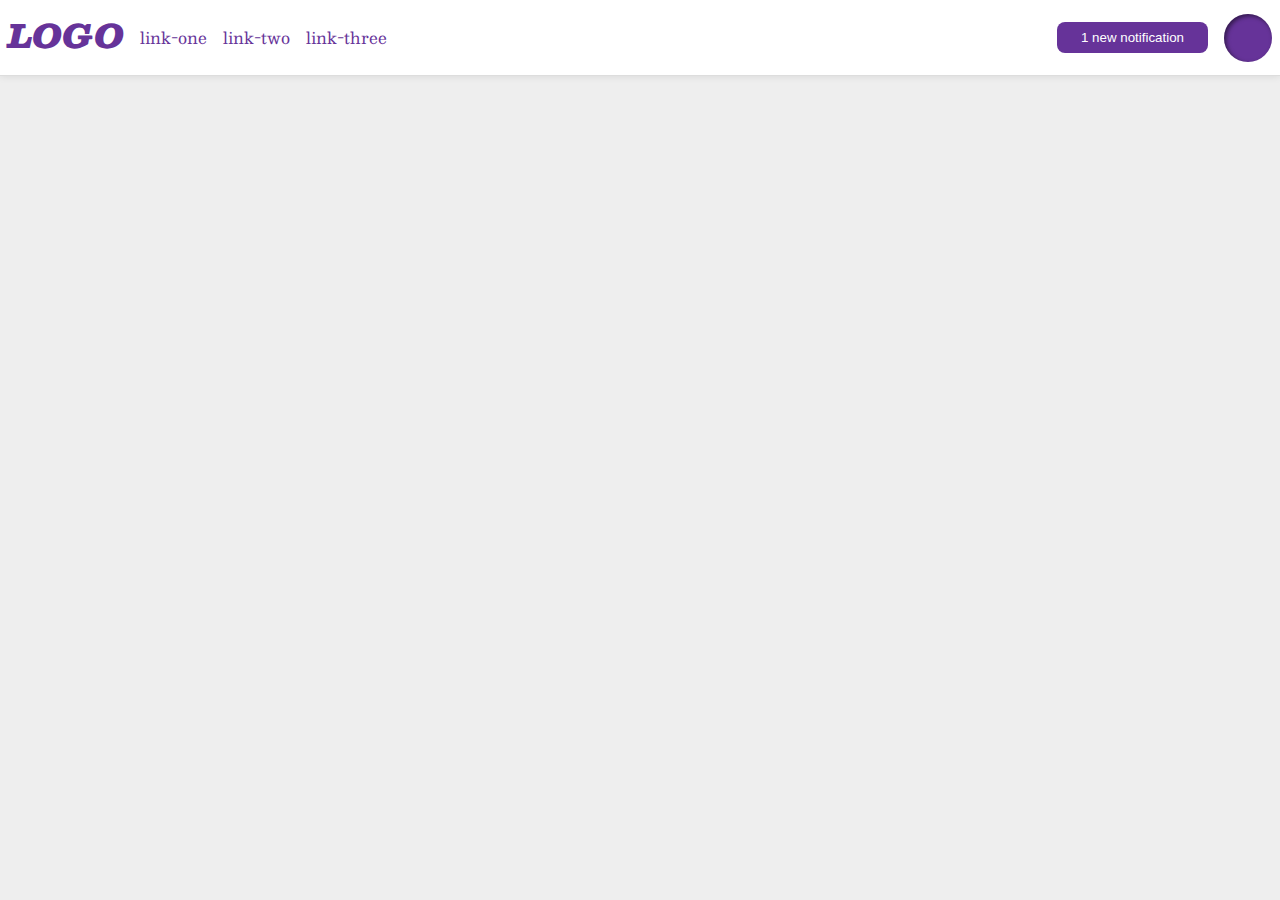
<file: flex/03-flex-header-2/index.html>
<!DOCTYPE html>
<html lang="en">
  <head>
    <meta charset="UTF-8">
    <meta http-equiv="X-UA-Compatible" content="IE=edge">
    <meta name="viewport" content="width=device-width, initial-scale=1.0">
    <title>Flex Header 2</title>
    <link rel="stylesheet" href="style.css">
  </head>
  <body>
    <div class="header">
      <div class="logo">
        LOGO
      </div>
      <ul class="links">
        <li><a href="google.com">link-one</a></li>
        <li><a href="google.com">link-two</a></li>
        <li><a href="google.com">link-three</a></li>
      </ul>
      <div class="right-items">
        <button class="notifications">
          1 new notification
        </button>
        <div class="profile-image"></div>
      </div> 
    </div>
  </body>
</html>
</file>
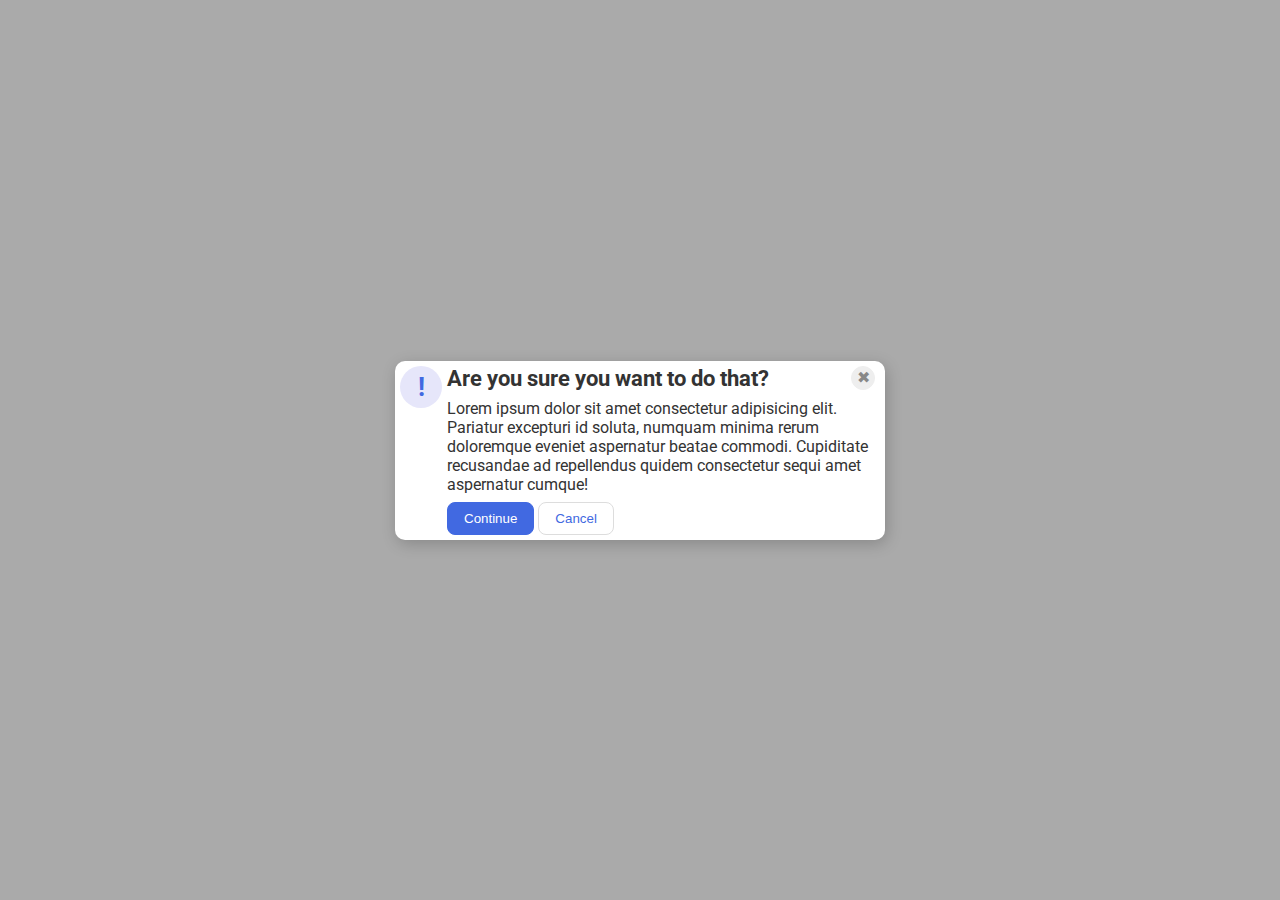
<file: flex/05-flex-modal/index.html>
<!DOCTYPE html>
<html lang="en">
  <head>
    <meta charset="UTF-8">
    <meta http-equiv="X-UA-Compatible" content="IE=edge">
    <meta name="viewport" content="width=device-width, initial-scale=1.0">
    <link rel="stylesheet" href="style.css">
    <title>Modal</title>
  </head>
  <body>
    <div class="modal">

      <div class="icon-container">
        <div class="icon">!</div>
      </div>

      <div class="middle">

        <div class="header">
          Are you sure you want to do that?
          <button class="close-button">✖</button>
        </div>
        
        <div class="text">Lorem ipsum dolor sit amet consectetur adipisicing elit. Pariatur excepturi id soluta, numquam minima rerum doloremque eveniet aspernatur beatae commodi. Cupiditate recusandae ad repellendus quidem consectetur sequi amet aspernatur cumque!</div>

        <div class="buttons">
          <button class="continue">Continue</button>
          <button class="cancel">Cancel</button>
        </div>
      
    </div>

    </div>
  </body>
</html>
</file>
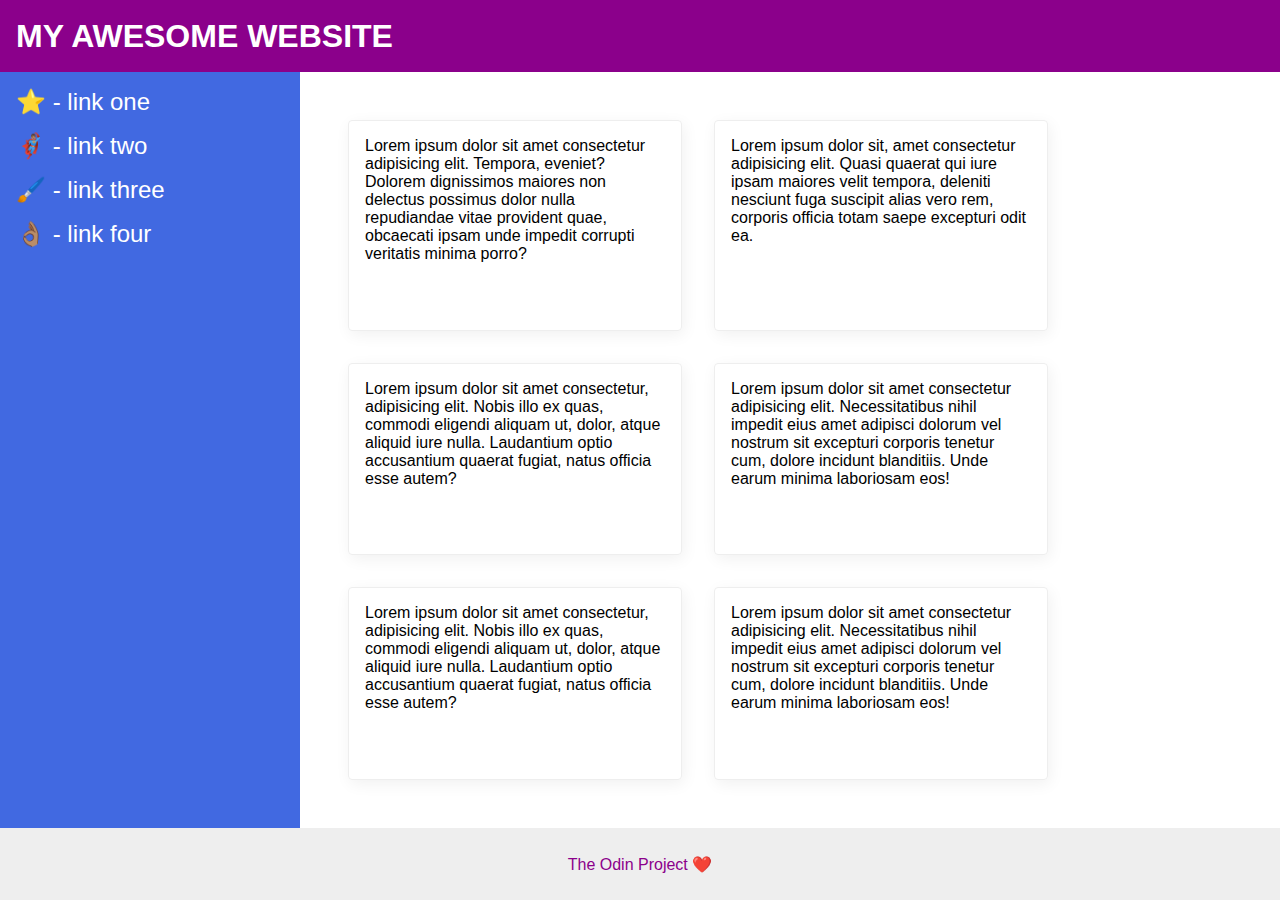
<file: flex/07-flex-layout-2/index.html>
<!DOCTYPE html>
<html lang="en">
  <head>
    <meta charset="UTF-8">
    <meta http-equiv="X-UA-Compatible" content="IE=edge">
    <meta name="viewport" content="width=device-width, initial-scale=1.0">
    <title>The Holy Grail</title>
    <link rel="stylesheet" href="style.css">
  </head>
  <body>
    <div class="header">
      MY AWESOME WEBSITE
    </div>
    
    <div class="content">
      <div class="sidebar">
        <ul>
          <li><a href="#">⭐ - link one</a></li>
          <li><a href="#">🦸🏽‍♂️ - link two</a></li>
          <li><a href="#">🖌️ - link three</a></li>
          <li><a href="#">👌🏽 - link four</a></li>
        </ul>
      </div>
  
      <div class="cards">
        <div class="card">Lorem ipsum dolor sit amet consectetur adipisicing elit. Tempora, eveniet? Dolorem dignissimos maiores non delectus possimus dolor nulla repudiandae vitae provident quae, obcaecati ipsam unde impedit corrupti veritatis minima porro?</div>
        <div class="card">Lorem ipsum dolor sit, amet consectetur adipisicing elit. Quasi quaerat qui iure ipsam maiores velit tempora, deleniti nesciunt fuga suscipit alias vero rem, corporis officia totam saepe excepturi odit ea.</div>
        <div class="card">Lorem ipsum dolor sit amet consectetur, adipisicing elit. Nobis illo ex quas, commodi eligendi aliquam ut, dolor, atque aliquid iure nulla. Laudantium optio accusantium quaerat fugiat, natus officia esse autem?</div>
        <div class="card">Lorem ipsum dolor sit amet consectetur adipisicing elit. Necessitatibus nihil impedit eius amet adipisci dolorum vel nostrum sit excepturi corporis tenetur cum, dolore incidunt blanditiis. Unde earum minima laboriosam eos!</div>
        <div class="card">Lorem ipsum dolor sit amet consectetur, adipisicing elit. Nobis illo ex quas, commodi eligendi aliquam ut, dolor, atque aliquid iure nulla. Laudantium optio accusantium quaerat fugiat, natus officia esse autem?</div>
        <div class="card">Lorem ipsum dolor sit amet consectetur adipisicing elit. Necessitatibus nihil impedit eius amet adipisci dolorum vel nostrum sit excepturi corporis tenetur cum, dolore incidunt blanditiis. Unde earum minima laboriosam eos!</div>
      </div>
    </div>

        
    
    <div class="footer">
      The Odin Project ❤️
    </div>
  </body>
</html>
</file>
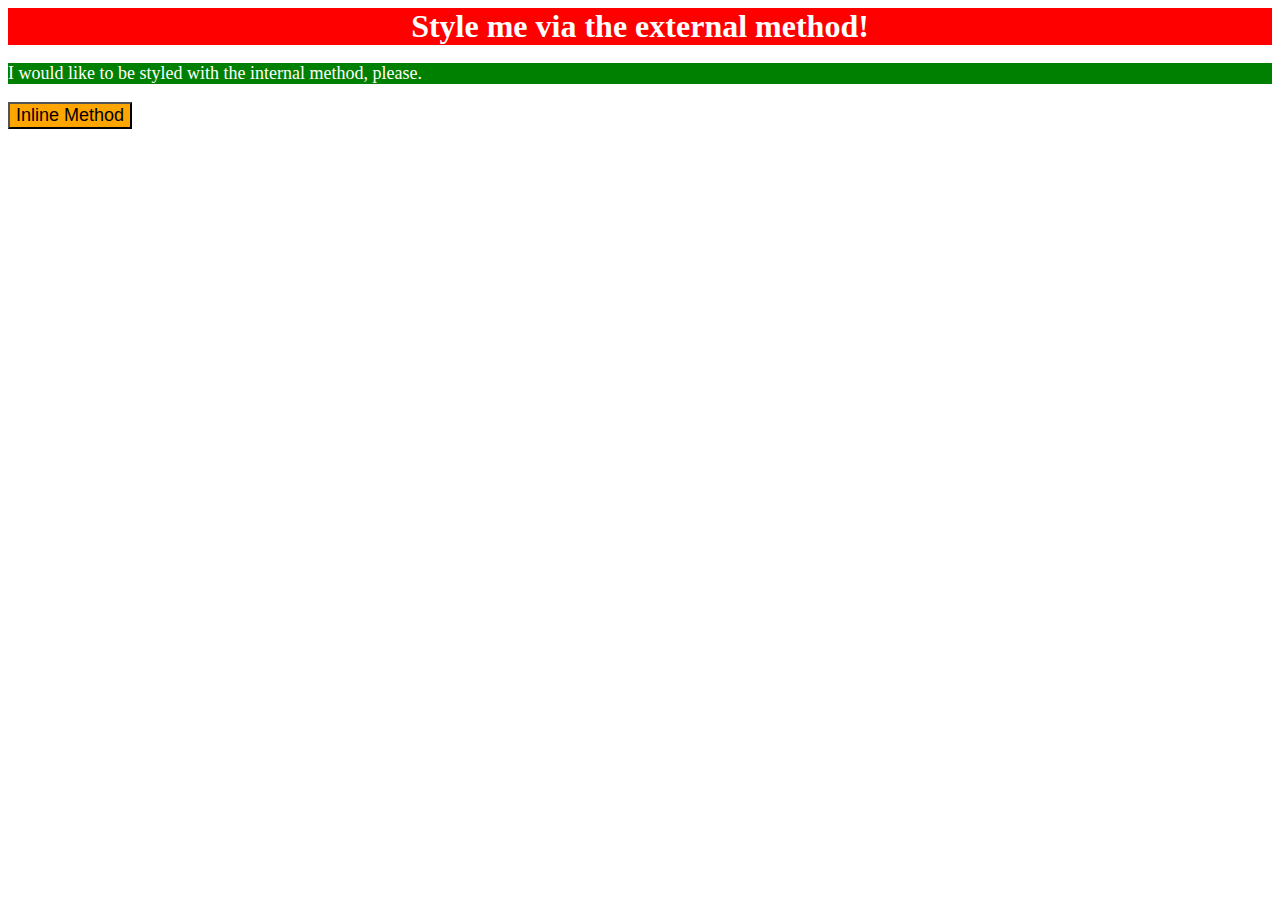
<file: foundations/01-css-methods/index.html>
<!DOCTYPE html>
<html lang="en">
  <head>
    <meta charset="UTF-8">
    <meta http-equiv="X-UA-Compatible" content="IE=edge">
    <meta name="viewport" content="width=device-width, initial-scale=1.0">
    <title>Methods for Adding CSS</title>
    <link rel="stylesheet" href="style.css">
    <style>
      p {
        background-color: green;
        color: white;
        font-size: 18px;
      }
    </style>
  </head>
  <body>
    <div>Style me via the external method!</div>
    <p>I would like to be styled with the internal method, please.</p>
    <button style="background-color: orange;font-size: 18px;">Inline Method</button>
  </body>
</html>
</file>
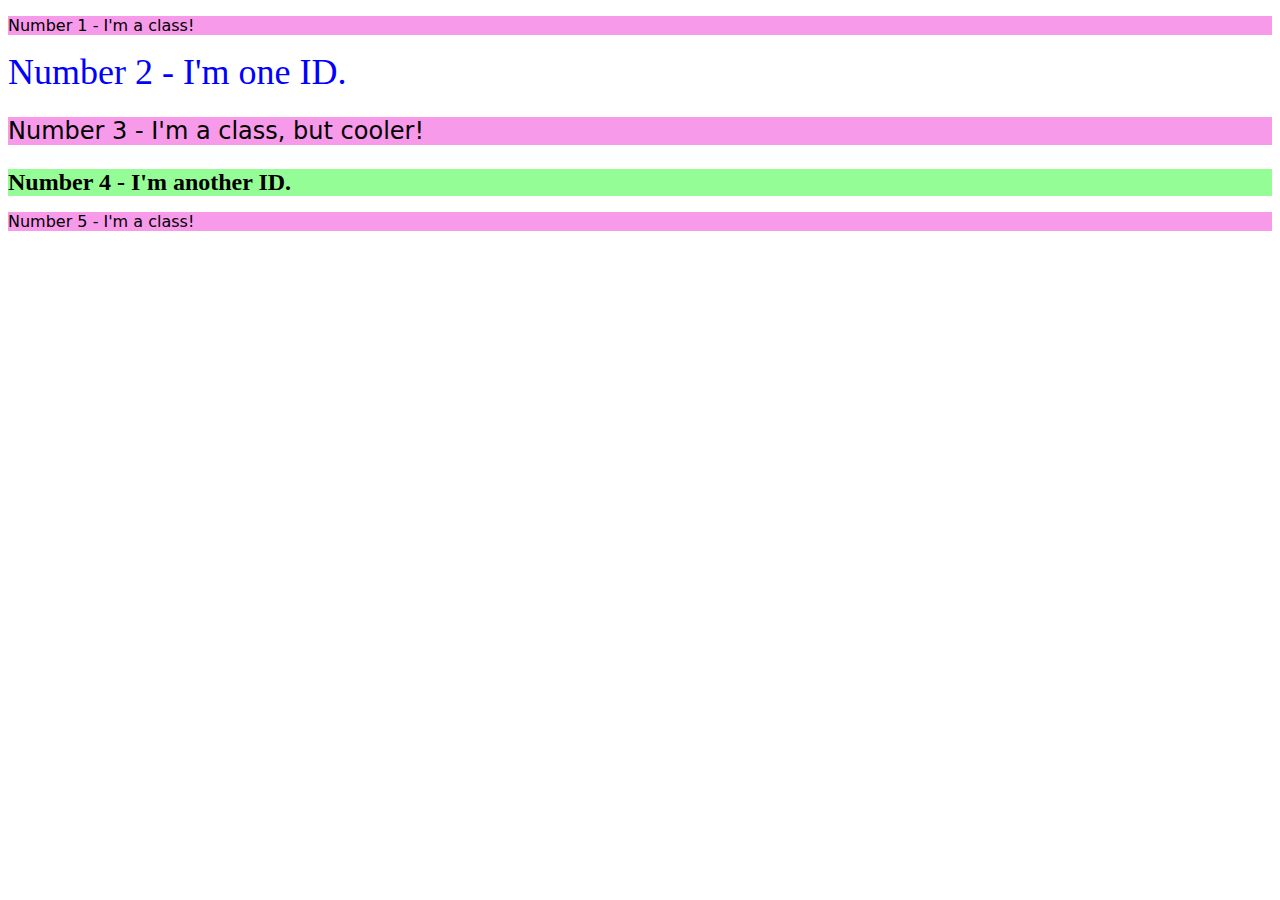
<file: foundations/02-class-id-selectors/index.html>
<!DOCTYPE html>
<html lang="en">
  <head>
    <meta charset="UTF-8">
    <meta http-equiv="X-UA-Compatible" content="IE=edge">
    <meta name="viewport" content="width=device-width, initial-scale=1.0">
    <title>Class and ID Selectors</title>
    <link rel="stylesheet" href="style.css">
  </head>
  <body>
    <p>Number 1 - I'm a class!</p>
    <div id="two">Number 2 - I'm one ID.</div>
    <p id="three">Number 3 - I'm a class, but cooler!</p>
    <div id="four">Number 4 - I'm another ID.</div>
    <p>Number 5 - I'm a class!</p>
  </body>
</html>
</file>
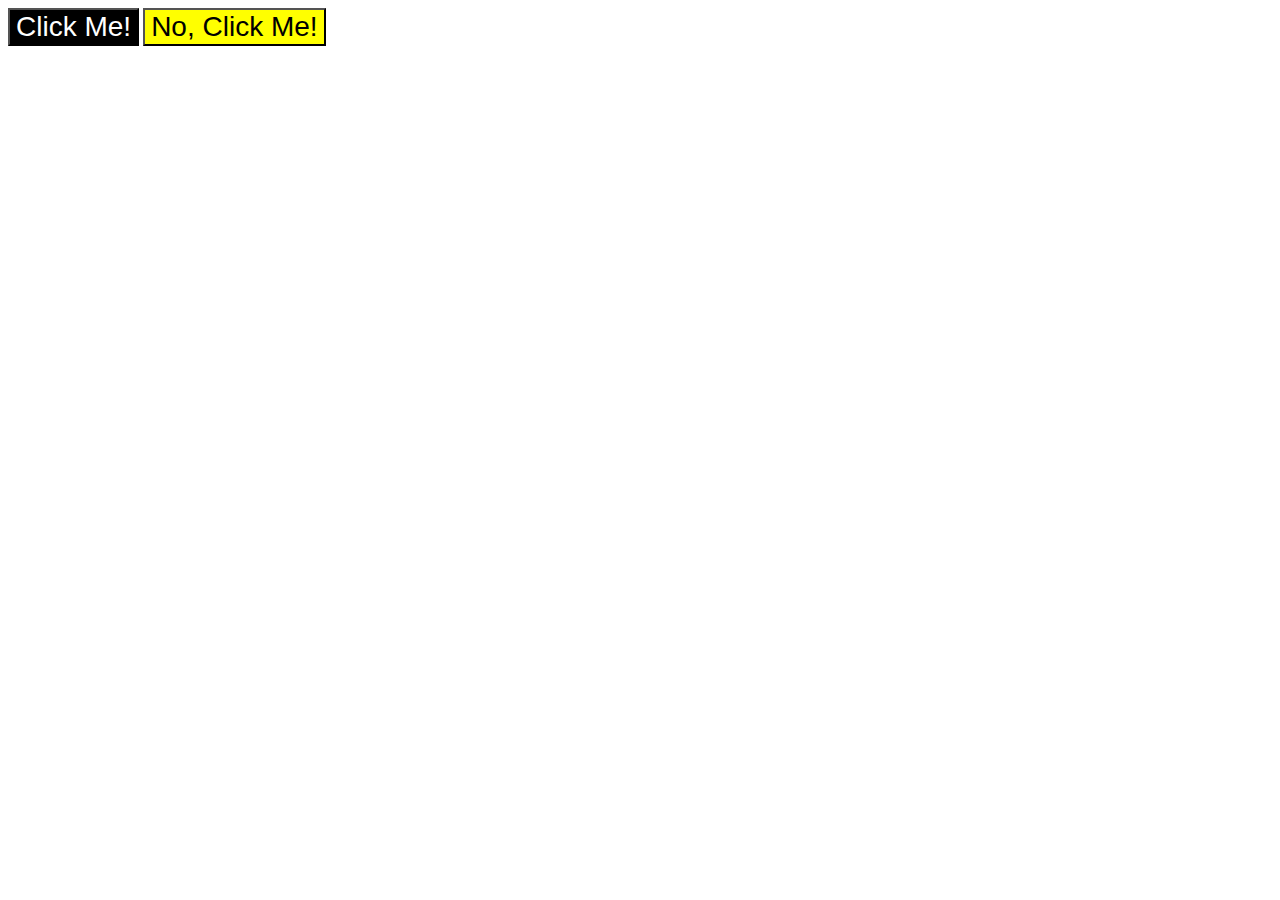
<file: foundations/03-grouping-selectors/index.html>
<!DOCTYPE html>
<html lang="en">
  <head>
    <meta charset="UTF-8">
    <meta http-equiv="X-UA-Compatible" content="IE=edge">
    <meta name="viewport" content="width=device-width, initial-scale=1.0">
    <title>Grouping Selectors</title>
    <link rel="stylesheet" href="style.css">
  </head>
  <body>
    <button class="black">Click Me!</button>
    <button class="yellow">No, Click Me!</button>
  </body>
</html>
</file>
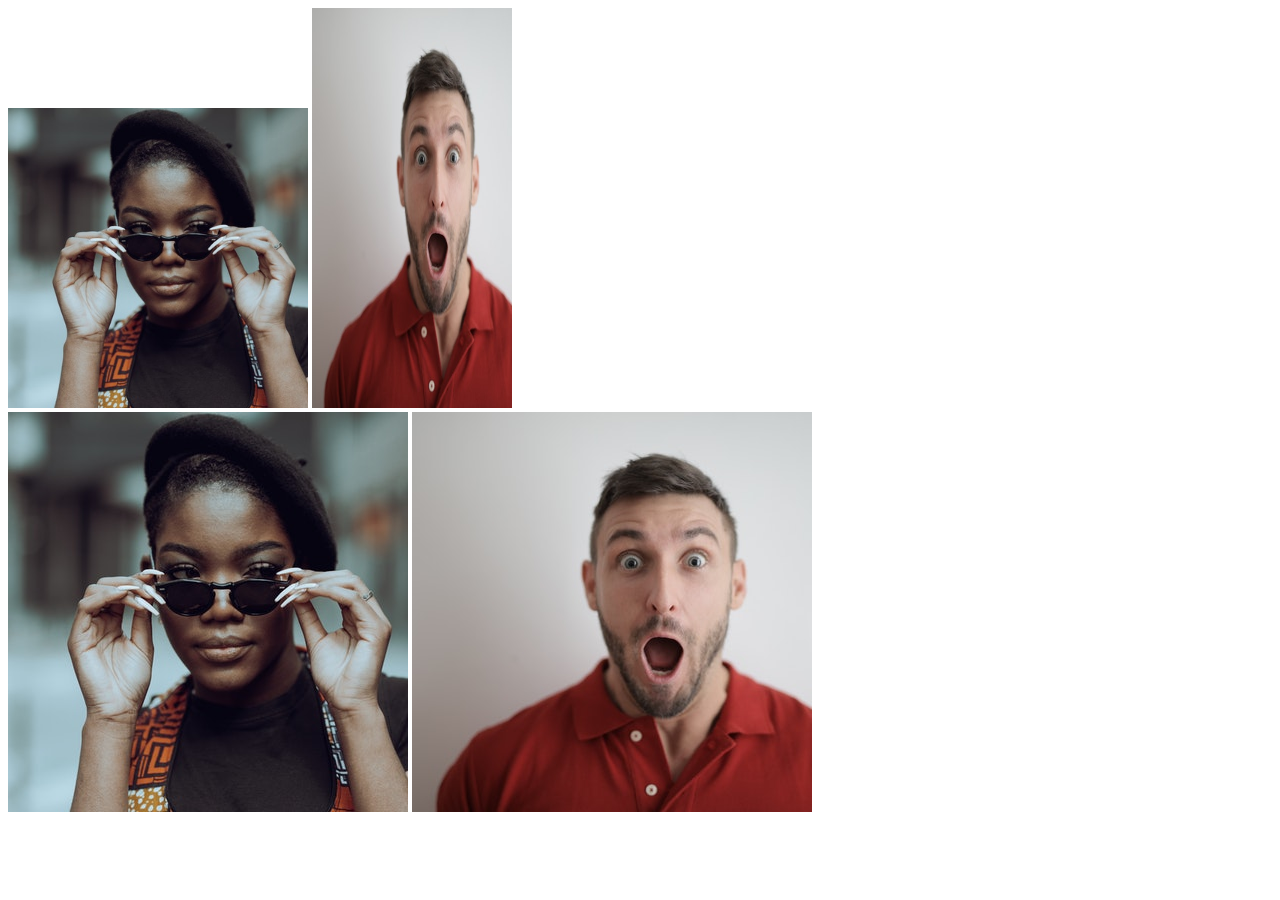
<file: foundations/04-chaining-selectors/index.html>
<!DOCTYPE html>
<html lang="en">
  <head>
    <meta charset="UTF-8">
    <meta http-equiv="X-UA-Compatible" content="IE=edge">
    <meta name="viewport" content="width=device-width, initial-scale=1.0">
    <title>Chaining Selectors</title>
    <link rel="stylesheet" href="style.css">
  </head>
  <body>
    <!-- Check image source path. Review Foundations lesson - Links and Images -->
    <!-- Use the classes BELOW this line -->
    <div>
      <img class="avatar proportioned" src="./images/pexels-katho-mutodo-8434791.jpg" alt="Woman with glasses">
      <img class="avatar distorted" src="./images/pexels-andrea-piacquadio-3777931.jpg" alt="Man with surprised expression">
    </div>
    <!-- Use the classes ABOVE this line -->
    <div>
      <img class="original proportioned" src="./images/pexels-katho-mutodo-8434791.jpg" alt="Woman with glasses">
      <img class="original distorted" src="./images/pexels-andrea-piacquadio-3777931.jpg" alt="Man with surprised expression">
    </div>
  </body>
</html>
</file>
<file: flex/03-flex-header-2/style.css>
/* this is some magical font-importing.  
you'll learn about it later. */
@import url('https://fonts.googleapis.com/css2?family=Besley:ital,wght@0,400;1,900&display=swap');

body {
  margin: 0;
  background: #eee;
  font-family: Besley, serif;
}

.header {
  background: white;
  border-bottom: 1px solid #ddd;
  box-shadow: 0 0 8px rgba(0,0,0,.1);
  display: flex;
  justify-content: space-evenly;
  padding: 8px;
}

.profile-image {
  background: rebeccapurple;
  box-shadow: inset 2px 2px 4px rgba(0,0,0,.5);
  border-radius: 50%;
  width: 48px;
  height: 48px;
}

.logo {
  color: rebeccapurple;
  font-size: 32px;
  font-weight: 900;
  font-style: italic;
  margin-right: 16px;
}

button {
  border: none;
  border-radius: 8px;
  background: rebeccapurple;
  color: white;
  padding: 8px 24px;
}

a {
  /* this removes the line under our links */
  text-decoration: none;
  color: rebeccapurple;
}

ul {
  list-style-type: none;
  display: flex;
  flex: 1;
  gap: 16px;
  justify-content: flex-start;
  padding: 0;
}

.right-items {
  display: flex;
  justify-content: flex-end;
  gap: 16px;
  align-items: center;
}
</file>
<file: flex/05-flex-modal/style.css>
@import url('https://fonts.googleapis.com/css2?family=Roboto:wght@400;700&display=swap');

/* * {
  border: red 2px solid;
} */

html, body {
  height: 100%;
}

body {
  font-family: Roboto, sans-serif;
  margin: 0;
  background: #aaa;
  color: #333;
  /* I'll give you this one for free lol */
  display: flex;
  align-items: center;
  justify-content: center;
}

.modal {
  background: white;
  width: 480px;
  border-radius: 10px;
  box-shadow: 2px 4px 16px rgba(0,0,0,.2);
}

.icon {
  color: royalblue;
  font-size: 26px;
  font-weight: 700;
  background: lavender;
  width: 42px;
  height: 42px;
  border-radius: 50%;
  display: flex;
  align-items: center;
  justify-content: center;
}

.close-button {
  background: #eee;
  border-radius: 50%;
  color: #888;
  font-weight: 400;
  font-size: 16px;
  height: 24px;
  width: 24px;
  display: flex;
  align-items: center;
  justify-content: center;
  border: 1px solid #eee;
  padding: 0;
}

button {
  cursor: pointer;
  padding: 8px 16px;
  border-radius: 8px;
}

button.continue {
  background: royalblue;
  border: 1px solid royalblue;
  color: white;
}

button.cancel {
  background: white;
  border: 1px solid #ddd;
  color: royalblue;
}

.modal {
  padding: 5px;
  display: flex;
}

.middle {
  display: flex;
  flex-direction: column;
  margin: 0px 5px;
  gap: 0.5em;
}

.header {
  display: flex;
  justify-content: space-between;
  font-size: 22px;
  font-weight: 700;
}

.icon {
  display: flex;
}

.icon-container {
  display: flex;
}
</file>
<file: flex/07-flex-layout-2/style.css>
/* * {
  border: red solid 2px;
} */

body {
  font-family: -apple-system, BlinkMacSystemFont, 'Segoe UI', Roboto, Oxygen, Ubuntu, Cantarell, 'Open Sans', 'Helvetica Neue', sans-serif;
  margin: 0;
  min-height: 100vh;
}

.header {
  height: 72px;
  background: darkmagenta;
  color: white;
}

.footer {
  height: 72px;
  background: #eee;
  color: darkmagenta;
}

.sidebar {
  width: 300px;
  background: royalblue;
  box-sizing: border-box;
  padding: 0px;
  margin: 0px;
}

.card {
  border: 1px solid #eee;
  box-shadow: 2px 4px 16px rgba(0,0,0,.06);
  border-radius: 4px;
}

body {
  display: flex;
  flex-direction: column;
  /* justify-content: space-between; */
}

.header, .footer {
  display: flex;
  align-items: center;
}

.header {
  font-size: 32px;
  font-weight: 900;
  padding: 0px 16px;
}

.footer {
  display: flex;
  align-items: center;
  justify-content: center;
}

.sidebar {
  /* display: flex;
  flex: 1 0 0; */
  /* font-size: 24px; */
  /* display: flex; */
  /* flex: 1 0 0; */
  /* max-width: 300px;
  min-width: 300px; */
  flex-shrink: 0;
  padding: 16px;
}

ul {
  list-style-type: none;
  padding: 0px;
  margin: 0px;
}

li {
  margin-bottom: 16px;
}

a {
  text-decoration: none;
  color: white;
  font-size: 24px;
}

.cards {
  display: flex;
  padding: 32px;
  /* gap: 16px; */
  /* align-items: flex-start; */
  flex-wrap: wrap;
  /* flex: 1 1 0; */

}

.content {
  display: flex;
  flex: 1;
}

.card {
  padding: 16px;
  margin: 16px;
  width: 300px;
}
</file>
<file: foundations/01-css-methods/style.css>
div {
    background-color: red;
    color: white;
    font-size: 32px;
    text-align: center;
    font-weight: 700;
}
</file>
<file: foundations/02-class-id-selectors/style.css>
p {
    background-color: rgb(247, 154, 234);
    font-family: Verdana, "DejaVu Sans", sans-serif;
}

#two {
    color: rgb(0, 0, 255);
    font-size: 36px;
}

#three {
    font-size: 24px;
}

#four {
    background-color: rgb(149, 253, 149);
    font-size: 24px;
    font-weight: 700;
}
</file>
<file: foundations/03-grouping-selectors/style.css>
.black {
    background-color: #000000;
    color: #ffffff;
}

.yellow {
    background-color: #ffff00;
}

.black, .yellow {
    font-size: 28px;
    font-family: Helvetica, "Times New Roman", sans-serif;
}
</file>
<file: foundations/04-chaining-selectors/style.css>
.avatar.proportioned {
    width: 300px;
    height: auto;
}

.avatar.distorted {
    width: 200px;
    height: 400px;
}
</file>
